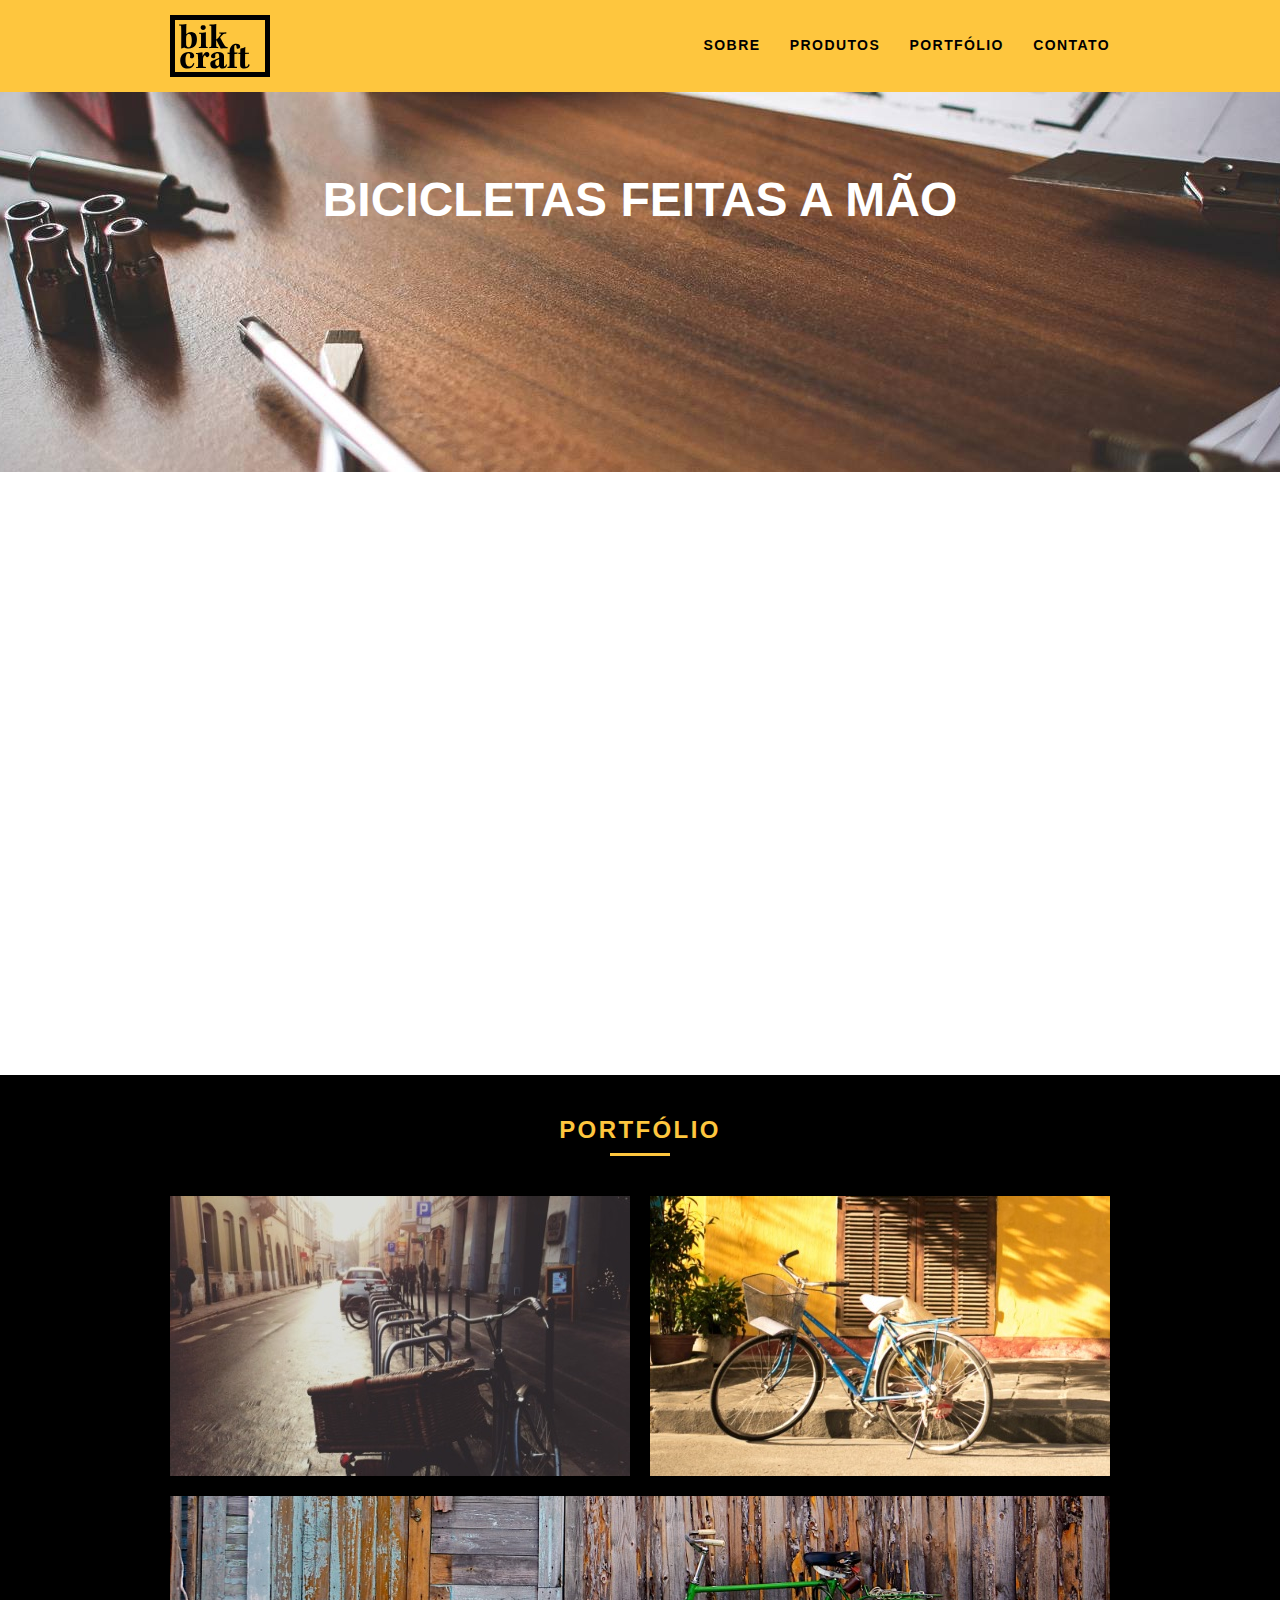
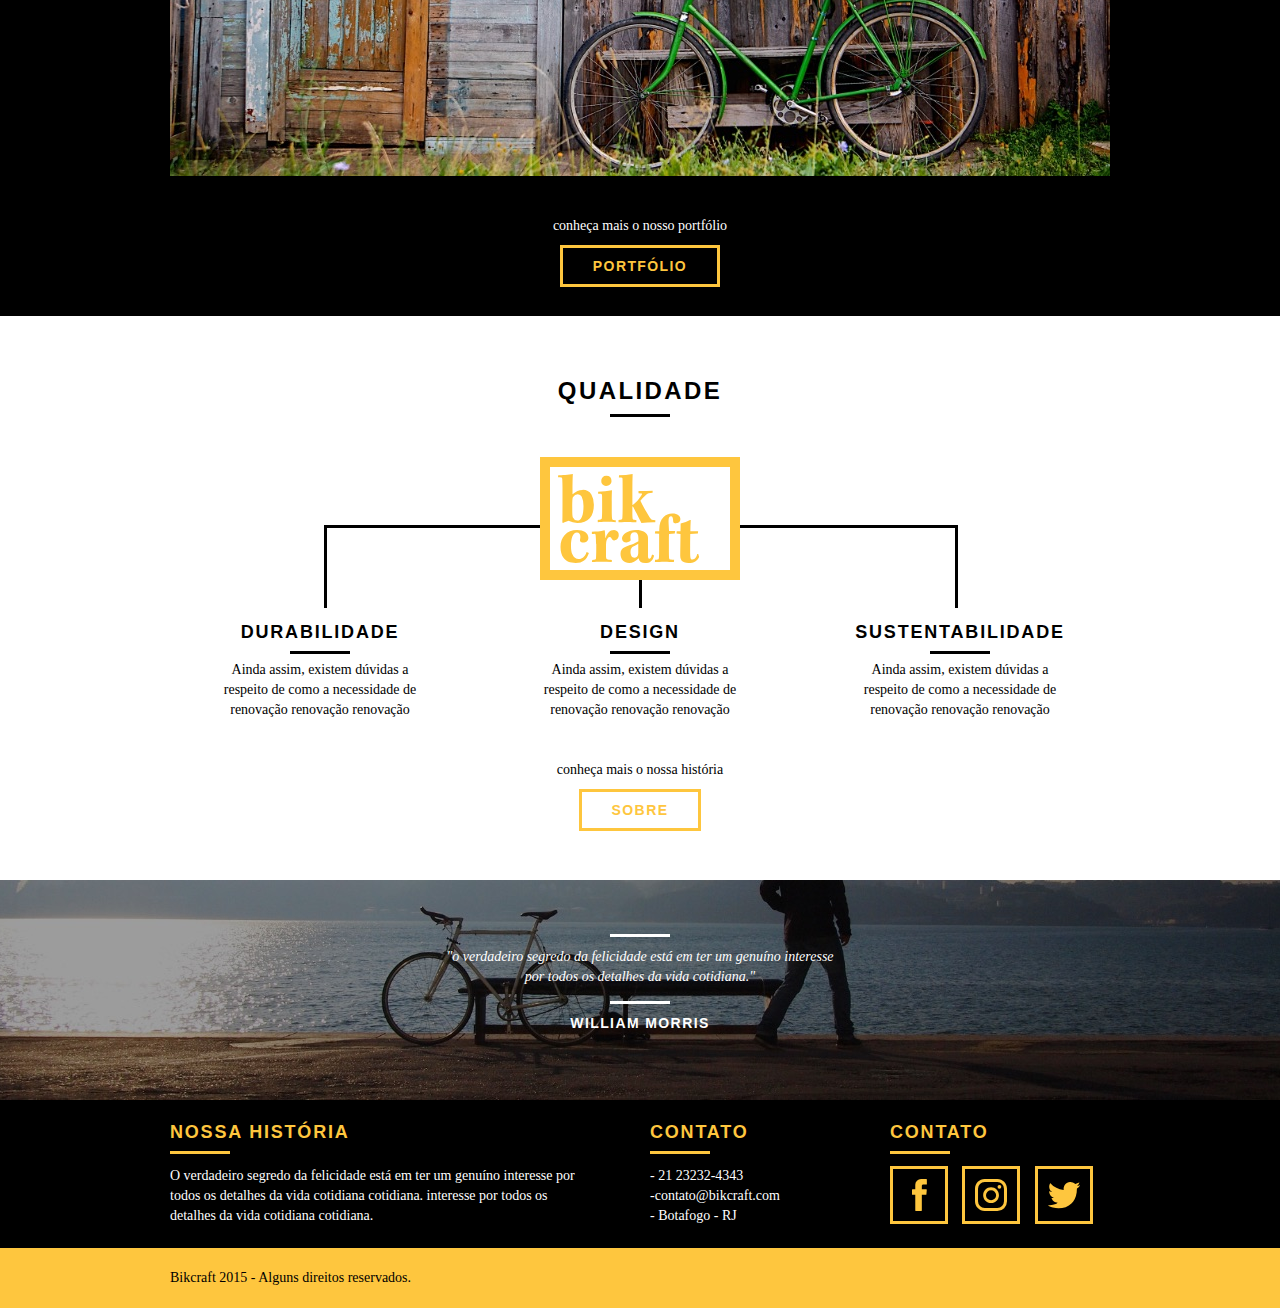
<file: index.html>
<!DOCTYPE html>
<html lang="pt-br">
  <head>
    <meta charset="UTF-8" />
    <title>Bikcraft - Bicicletas Personalizadas</title>
    <meta name="description" content="Compre a sua bicicleta personalizada na Bikcraft. Possuímos modelos Passeio, Retrô e Esporte.">

    <meta property="og:type" content="website"/>
    <meta property="og:title" content="Bikcraft - Bicicletas Personalizadas"/>
    <meta property="og:description" content="Compre a sua bicicleta personalizada na Bikcraft. Possuímos modelos Passeio, Retrô e Esporte"/>
    <meta property="og:url" content="https://yukioz25.github.io/Bikcraft/"/>
    <meta property="og:image" content="https://yukioz25.github.io/Bikcraft/img/og-image.png"/>

    <meta name="viewport" content="width=device-width, initial-scale=1">

    <link rel="shortcut icon" href="favicon.ico">

    <link rel="stylesheet" href="css/style.css">

    <script>document.documentElement.classList.add("js");</script>
  </head>
  <body>
    <header class="header">
      <div class="container">
        <a href="index.html" class="grid-4">
          <img src="img/bikcraft.svg" alt="Bikcraft" />
        </a>
        <nav class="grid-12 header_menu">
          <ul>
            <li><a href="sobre.html">Sobre</a></li>
            <li><a href="produtos.html">Produtos</a></li>
            <li><a href="portfolio.html">Portfólio</a></li>
            <li><a href="contato.html">Contato</a></li>
          </ul>
        </nav>
      </div>
    </header>

    <section class="introducao">
      <div class="container">
        <h1 data-anime="400" class="fadeInDown">Bicicletas Feitas a Mão</h1>
        <blockquote data-anime="800"  class="quote-externo fadeInDown">
          <p>
            "não tenha nada em sua casa que você não considere útil ou acredita
            ser bonito"
          </p>
          <cite>WILLIAM MORRIS</cite>
        </blockquote>
        <a data-anime="1200" href="produtos.html" class="btn">Orçamento</a>
      </div>
    </section>
    <section class="produtos container fadeInDown" data-anime="1600">
      <h2 class="subtitulo">Produtos</h2>
      <ul class="produtos_lista">
        <li class="grid-1-3">
          <div class="produtos_icone">
            <img src="img/produtos/passeio.svg" alt="Bikcraft Passeio" />
          </div>
          <h3>Passeio</h3>
          <p>
            Ainda assim, existem dúvidas a respeito de como a necessidae de
            renovação.
          </p>
        </li>
        <li class="grid-1-3">
          <div class="produtos_icone">
            <img src="img/produtos/esporte.svg" alt="Bikcraft Passeio" />
          </div>
          <h3>Esporte</h3>
          <p>
            Ainda assim, existem dúvidas a respeito de como a necessidae de
            renovação.
          </p>
        </li>
        <li class="grid-1-3">
          <div class="produtos_icone">
            <img src="img/produtos/retro.svg" alt="Bikcraft Passeio" />
          </div>
          <h3>Retro</h3>
          <p>
            Ainda assim, existem dúvidas a respeito de como a necessidae de
            renovação.
          </p>
        </li>
      </ul>

      <div class="call">
        <p>clique aqui e veja os detalhes dos produtos</p>
        <a href="produtos.html" class="btn btn-preto">Produtos</a>
      </div>
    </section>
    <!-- Fecha Produtos -->
    <section class="portfolio">
      <div class="container">
        <h2 class="subtitulo">Portfólio</h2>
        <ul class="portfolio_lista">
          <li class="grid-8">
            <img src="img/portfolio/retro.jpg" alt="Bicicleta Retro" />
          </li>
          <li class="grid-8">
            <img src="img/portfolio/passeio.jpg" alt="Bicicleta Passeio" />
          </li>
          <li class="grid-16">
            <img src="img/portfolio/esporte.jpg" alt="Bicicleta Esporte" />
          </li>
        </ul>
        <div class="call">
          <p>conheça mais o nosso portfólio</p>
          <a href="portfolio.html" class="btn">Portfólio</a>
        </div>
      </div>
    </section>

    <section class="qualidade container">
      <h2 class="subtitulo">Qualidade</h2>
      <img src="img/bikcraft-qualidade.svg" alt="Bikcraft" />
      <ul class="qualidade_lista">
        <li class="grid-1-3">
          <h3>Durabilidade</h3>
          <p>
            Ainda assim, existem dúvidas a respeito de como a necessidade de
            renovação renovação renovação
          </p>
        </li>
        <li class="grid-1-3">
          <h3>Design</h3>
          <p>
            Ainda assim, existem dúvidas a respeito de como a necessidade de
            renovação renovação renovação
          </p>
        </li>
        <li class="grid-1-3">
          <h3>Sustentabilidade</h3>
          <p>
            Ainda assim, existem dúvidas a respeito de como a necessidade de
            renovação renovação renovação
          </p>
        </li>
      </ul>
      <div class="call">
        <p>conheça mais o nossa história</p>
        <a href="sobre.html" class="btn btn-preto">Sobre</a>
      </div>
    </section>

    <div class="quebra">
      <blockquote class="quote-externo container">
        <p>
          "o verdadeiro segredo da felicidade está em ter um genuíno interesse
          por todos os detalhes da vida cotidiana."
        </p>
        <cite>WILLIAM MORRIS</cite>
      </blockquote>
    </div>
    <footer>
      <div class="footer">
        <div class="container">
          <div class="grid-8 footer_historia">
            <h3>Nossa História</h3>
            <p>O verdadeiro segredo da felicidade está em ter um genuíno interesse por todos os detalhes da vida cotidiana cotidiana. interesse por todos os detalhes da vida cotidiana cotidiana.</p>
          </div>
          <div class="grid-4 footer_contato">
            <h3>Contato</h3>
            <ul>
              <li>- 21 23232-4343</li>
              <li>-contato@bikcraft.com</li>
              <li>- Botafogo - RJ</li>
            </ul>
            </div>
            <div class="grid-4 footer_redes">
              <h3>Contato</h3>
              <ul>
                <li><a href="http://facebook.com" target="_blank"><img src="img/redes-sociais/facebook.svg" alt="Facebook Bikcraft"></a></li>
                <li><a href="http://instagram.com" target="_blank"><img src="img/redes-sociais/instagram.svg" alt="Instagram Bikcraft"></a></li>
                <li><a href="http://twitter.com" target="_blank"><img src="img/redes-sociais/twitter.svg" alt="Twitter Bikcraft"></a></li>
              </ul>
            </div>

          </div>
        </div>
      
      <div class="copy">
        <div class="container">
          <p class="grid-16">Bikcraft 2015 - Alguns direitos reservados.</p>
        </div>
      </div>
    </footer>

    <script src="./js/simple-anime.js"></script>
    <script src="./js/script.js"></script>
  </body>
</html>
</file>
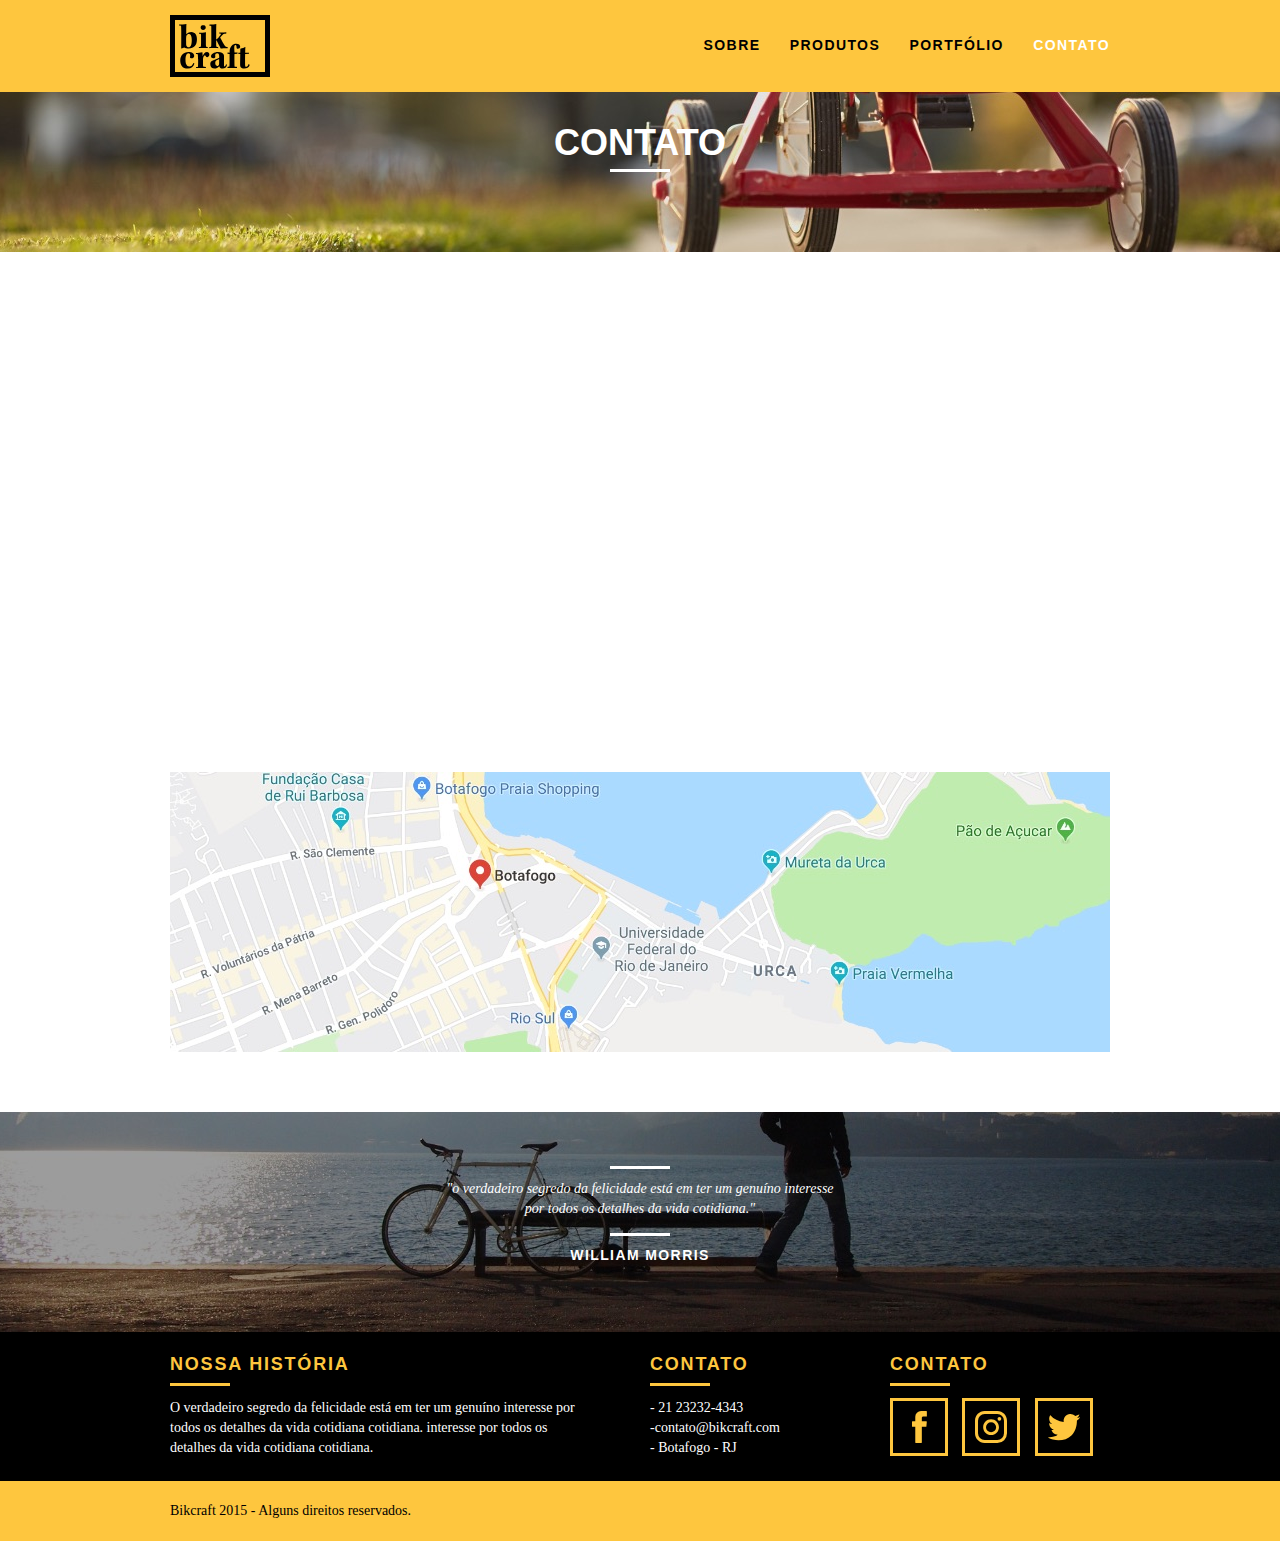
<file: contato.html>
<!DOCTYPE html>
<html lang="pt-br">
  <head>
    <meta charset="UTF-8" />
    <title>Bikcraft - Contato - 21 9999-9999</title>

    <meta name="description" content="Compre a sua bicicleta personalizada na Bikcraft. Possuímos modelos Passeio, Retrô e Esporte.">

    <meta property="og:type" content="website"/>
    <meta property="og:title" content="Bikcraft - Contato - 21 9999-9999"/>
    <meta property="og:description" content="Compre a sua bicicleta personalizada na Bikcraft. Possuímos modelos Passeio, Retrô e Esporte"/>
    <meta property="og:url" content="https://yukioz25.github.io/Bikcraft/contato.html"/>
    <meta property="og:image" content="https://yukioz25.github.io/Bikcraft/img/og-image.png"/>

    <meta name="viewport" content="width=device-width, initial-scale=1">

    <link rel="stylesheet" href="css/style.css">
    <script>document.documentElement.classList.add("js");</script>
  </head>
  <body>
    <header class="header">
      <div class="container">
        <a href="index.html" class="grid-4">
          <img src="img/bikcraft.svg" alt="Bikcraft" />
        </a>
        <nav class="grid-12 header_menu">
          <ul>
            <li><a href="sobre.html">Sobre</a></li>
            <li><a href="produtos.html">Produtos</a></li>
            <li><a href="portfolio.html">Portfólio</a></li>
            <li><a href="contato.html" class="menu_ativo">Contato</a></li>
          </ul>
        </nav>
      </div>
    </header>

    <section class="introducao-interna interna_contato">
			<div class="container">
				<h1 data-anime="400" class="fadeInDown">Contato</h1>
				<p data-anime="800" class="fadeInDown">tire suas dúvidas com a gente</p>
			</div>
		</section>

    <section class="contato container fadeInDown" data-anime="1200">
			<form id="form_orcamento" method="POST" action="./enviar.php" class="contato_form grid-8 formphp">
				<label for="nome">Nome</label>
				<input type="text" id="nome" name="nome" required>
				<label for="email">E-mail</label>
				<input type="email" id="email" name="email" required>
				<label for="telefone">Telefone</label>
        <input type="text" id="telefone" name="telefone">

        <label class="nao-aparece">Se você não é um robô, deixe em branco.</label>
        <input type="text" class="nao-aparece" name="leaveblank">
        <label class="nao-aparece">Se você não é um robô, não mude este campo.</label>
        <input type="text" class="nao-aparece" name="dontchange" value="http://">

				
				<label for="mensagem">Mensagem</label>
				<textarea id="mensagem" name="mensagem" required></textarea>
				<button id="enviar" name="enviar" type="submit" class="btn btn-preto">Enviar</button>
			</form>
			<div class="contato_dados grid-8">
				<h3>Dados</h3>
				<span>+55 21 93223 3232</span>
				<span>orcamento@bikcraft.com</span>
        <span>Rua Ali PErto - Botafogo</span>
        <span>Rio de Janeiro - RJ - Brasil</span>
				<h3>Redes Sociais</h3>
				<ul>
          <li><a href="http://facebook.com" target="_blank"><img src="img/redes-sociais/facebook.svg" alt="Facebook Bikcraft"></a></li>
          <li><a href="http://instagram.com" target="_blank"><img src="img/redes-sociais/instagram.svg" alt="Instagram Bikcraft"></a></li>
          <li><a href="http://twitter.com" target="_blank"><img src="img/redes-sociais/twitter.svg" alt="Twitter Bikcraft"></a></li>
				</ul>
			</div>	
	</section>

  <section class="container contato_mapa">
    <a href="http://google.com" target="_blank" class="grid-16"><img src="img/endereco-bikcraft.jpg" alt="Endereço da Bikcraft"></a>
  </section>


    <div class="quebra">
      <blockquote class="quote-externo container">
        <p>
          "o verdadeiro segredo da felicidade está em ter um genuíno interesse
          por todos os detalhes da vida cotidiana."
        </p>
        <cite>WILLIAM MORRIS</cite>
      </blockquote>
    </div>
    <footer>
      <div class="footer">
        <div class="container">
          <div class="grid-8 footer_historia">
            <h3>Nossa História</h3>
            <p>O verdadeiro segredo da felicidade está em ter um genuíno interesse por todos os detalhes da vida cotidiana cotidiana. interesse por todos os detalhes da vida cotidiana cotidiana.</p>
          </div>
          <div class="grid-4 footer_contato">
            <h3>Contato</h3>
            <ul>
              <li>- 21 23232-4343</li>
              <li>-contato@bikcraft.com</li>
              <li>- Botafogo - RJ</li>
            </ul>
            </div>
            <div class="grid-4 footer_redes">
              <h3>Contato</h3>
              <ul>
                <li><a href="http://facebook.com" target="_blank"><img src="img/redes-sociais/facebook.svg" alt="Facebook Bikcraft"></a></li>
                <li><a href="http://instagram.com" target="_blank"><img src="img/redes-sociais/instagram.svg" alt="Instagram Bikcraft"></a></li>
                <li><a href="http://twitter.com" target="_blank"><img src="img/redes-sociais/twitter.svg" alt="Twitter Bikcraft"></a></li>
              </ul>
            </div>

          </div>
        </div>
      <div class="copy">
        <div class="container">
          <p class="grid-16">Bikcraft 2015 - Alguns direitos reservados.</p>
        </div>
      </div>
    </footer>

    <script src="./js/simple-anime.js"></script>
    <script src="./js/simple-form.js"></script>
    <script src="./js/script.js"></script>
  </body>
</html>
</file>
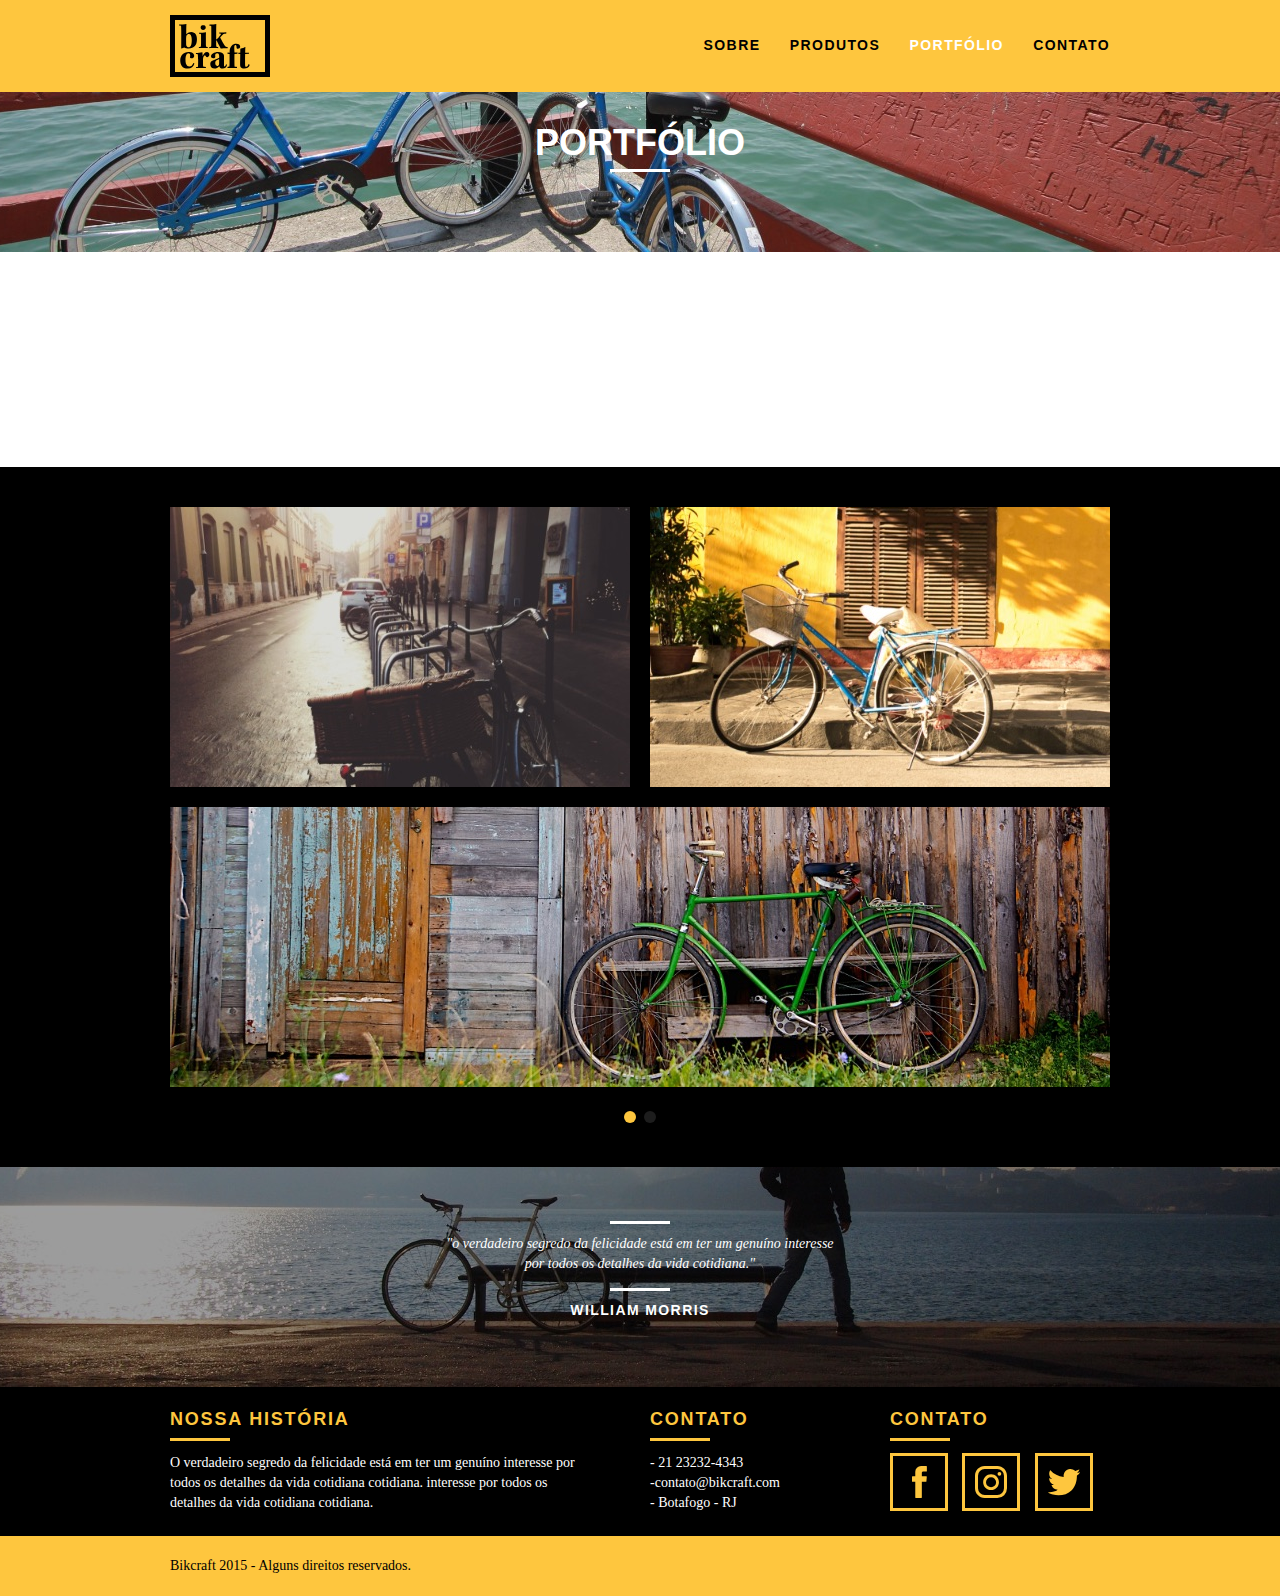
<file: portfolio.html>
<!DOCTYPE html>
<html lang="pt-br">
  <head>
    <meta charset="UTF-8" />
    <title>Bikcraft - Conheça o portfólio de clientes</title>

    <meta name="description" content="Compre a sua bicicleta personalizada na Bikcraft. Possuímos modelos Passeio, Retrô e Esporte.">

    <meta property="og:type" content="website"/>
    <meta property="og:title" content="Bikcraft - Conheça o portfólio de clientes"/>
    <meta property="og:description" content="Compre a sua bicicleta personalizada na Bikcraft. Possuímos modelos Passeio, Retrô e Esporte"/>
    <meta property="og:url" content="https://yukioz25.github.io/Bikcraft/portfolio.html"/>
    <meta property="og:image" content="https://yukioz25.github.io/Bikcraft/img/og-image.png"/>

    <meta name="viewport" content="width=device-width, initial-scale=1">

    <link rel="shortcut icon" href="favicon.ico">

    <link rel="stylesheet" href="css/style.css">
    <script>document.documentElement.classList.add("js");</script>
  </head>
  <body>
    <header class="header">
      <div class="container">
        <a href="index.html" class="grid-4">
          <img src="img/bikcraft.svg" alt="Bikcraft" />
        </a>
        <nav class="grid-12 header_menu">
          <ul>
            <li><a href="sobre.html">Sobre</a></li>
            <li><a href="produtos.html">Produtos</a></li>
            <li><a href="portfolio.html" class="menu_ativo">Portfólio</a></li>
            <li><a href="contato.html">Contato</a></li>
          </ul>
        </nav>
      </div>
    </header>

    <section class="introducao-interna interna_portfolio">
			<div class="container">
				<h1 data-anime="400" class="fadeInDown">Portfólio</h1>
				<p data-anime="800" class="fadeInDown">conheça os projetos que amamos mostrar</p>
			</div>
		</section>

    <section class="container fadeInDown" data-slide="quote" data-anime="1200">
      <blockquote class="quote_clientes">
        <p>"No mundo atual, a contínua expansão de nossa atividade cumpre um papel essencial na formulação da gestão inovadora da qual fazemos parte."</p>
        <cite>Barbara Moss</cite>
      </blockquote>
      <blockquote class="quote_clientes">
        <p>"Nada melhor do que dar um rolê com a minha Bikcraft na orla. Essa é a minha companheira mais fiel, nunca me traiu e está sempre a minha disposição."</p>
        <cite>Jhony Rato</cite>
      </blockquote>
      <blockquote class="quote_clientes">
        <p>"Eu não sabia o que falar aqui, então só estou escrevendo palavras aleatórias só para poder aparecer certinho na página. Aparentemente está funcionando."</p>
        <cite>Eva Daninha</cite>
      </blockquote>
    </section>

    <section class="portfolio">
      <div class="container" data-slide="portfolio">
        <ul class="portfolio_lista">
          <li class="grid-8">
            <img src="img/portfolio/retro.jpg" alt="Bicicleta Retro" />
          </li>
          <li class="grid-8">
            <img src="img/portfolio/passeio.jpg" alt="Bicicleta Passeio" />
          </li>
          <li class="grid-16">
            <img src="img/portfolio/esporte.jpg" alt="Bicicleta Esporte" />
          </li>
        </ul>
        <ul class="portfolio_lista">
          <li class="grid-8">
            <img src="img/portfolio/passeio.jpg" alt="Bicicleta Passeio" />
          </li>
          <li class="grid-8">
            <img src="img/portfolio/retro.jpg" alt="Bicicleta Retro" />
          </li>
          <li class="grid-16">
            <img src="img/portfolio/esporte.jpg" alt="Bicicleta Esporte" />
          </li>
        </ul>
      </div>
    </section>
    
    <div class="quebra">
      <blockquote class="quote-externo container">
        <p>
          "o verdadeiro segredo da felicidade está em ter um genuíno interesse
          por todos os detalhes da vida cotidiana."
        </p>
        <cite>WILLIAM MORRIS</cite>
      </blockquote>
    </div>
    <footer>
      <div class="footer">
        <div class="container">
          <div class="grid-8 footer_historia">
            <h3>Nossa História</h3>
            <p>O verdadeiro segredo da felicidade está em ter um genuíno interesse por todos os detalhes da vida cotidiana cotidiana. interesse por todos os detalhes da vida cotidiana cotidiana.</p>
          </div>
          <div class="grid-4 footer_contato">
            <h3>Contato</h3>
            <ul>
              <li>- 21 23232-4343</li>
              <li>-contato@bikcraft.com</li>
              <li>- Botafogo - RJ</li>
            </ul>
            </div>
            <div class="grid-4 footer_redes">
              <h3>Contato</h3>
              <ul>
                <li><a href="http://facebook.com" target="_blank"><img src="img/redes-sociais/facebook.svg" alt="Facebook Bikcraft"></a></li>
                <li><a href="http://instagram.com" target="_blank"><img src="img/redes-sociais/instagram.svg" alt="Instagram Bikcraft"></a></li>
                <li><a href="http://twitter.com" target="_blank"><img src="img/redes-sociais/twitter.svg" alt="Twitter Bikcraft"></a></li>
              </ul>
            </div>

          </div>
        </div>
      <div class="copy">
        <div class="container">
          <p class="grid-16">Bikcraft 2015 - Alguns direitos reservados.</p>
        </div>
      </div>
    </footer>
    <script src="./js/simple-anime.js"></script>
    <script src="./js/simple-slide.js"></script>
    <script src="./js/script.js"></script>

  </body>
</html>
</file>
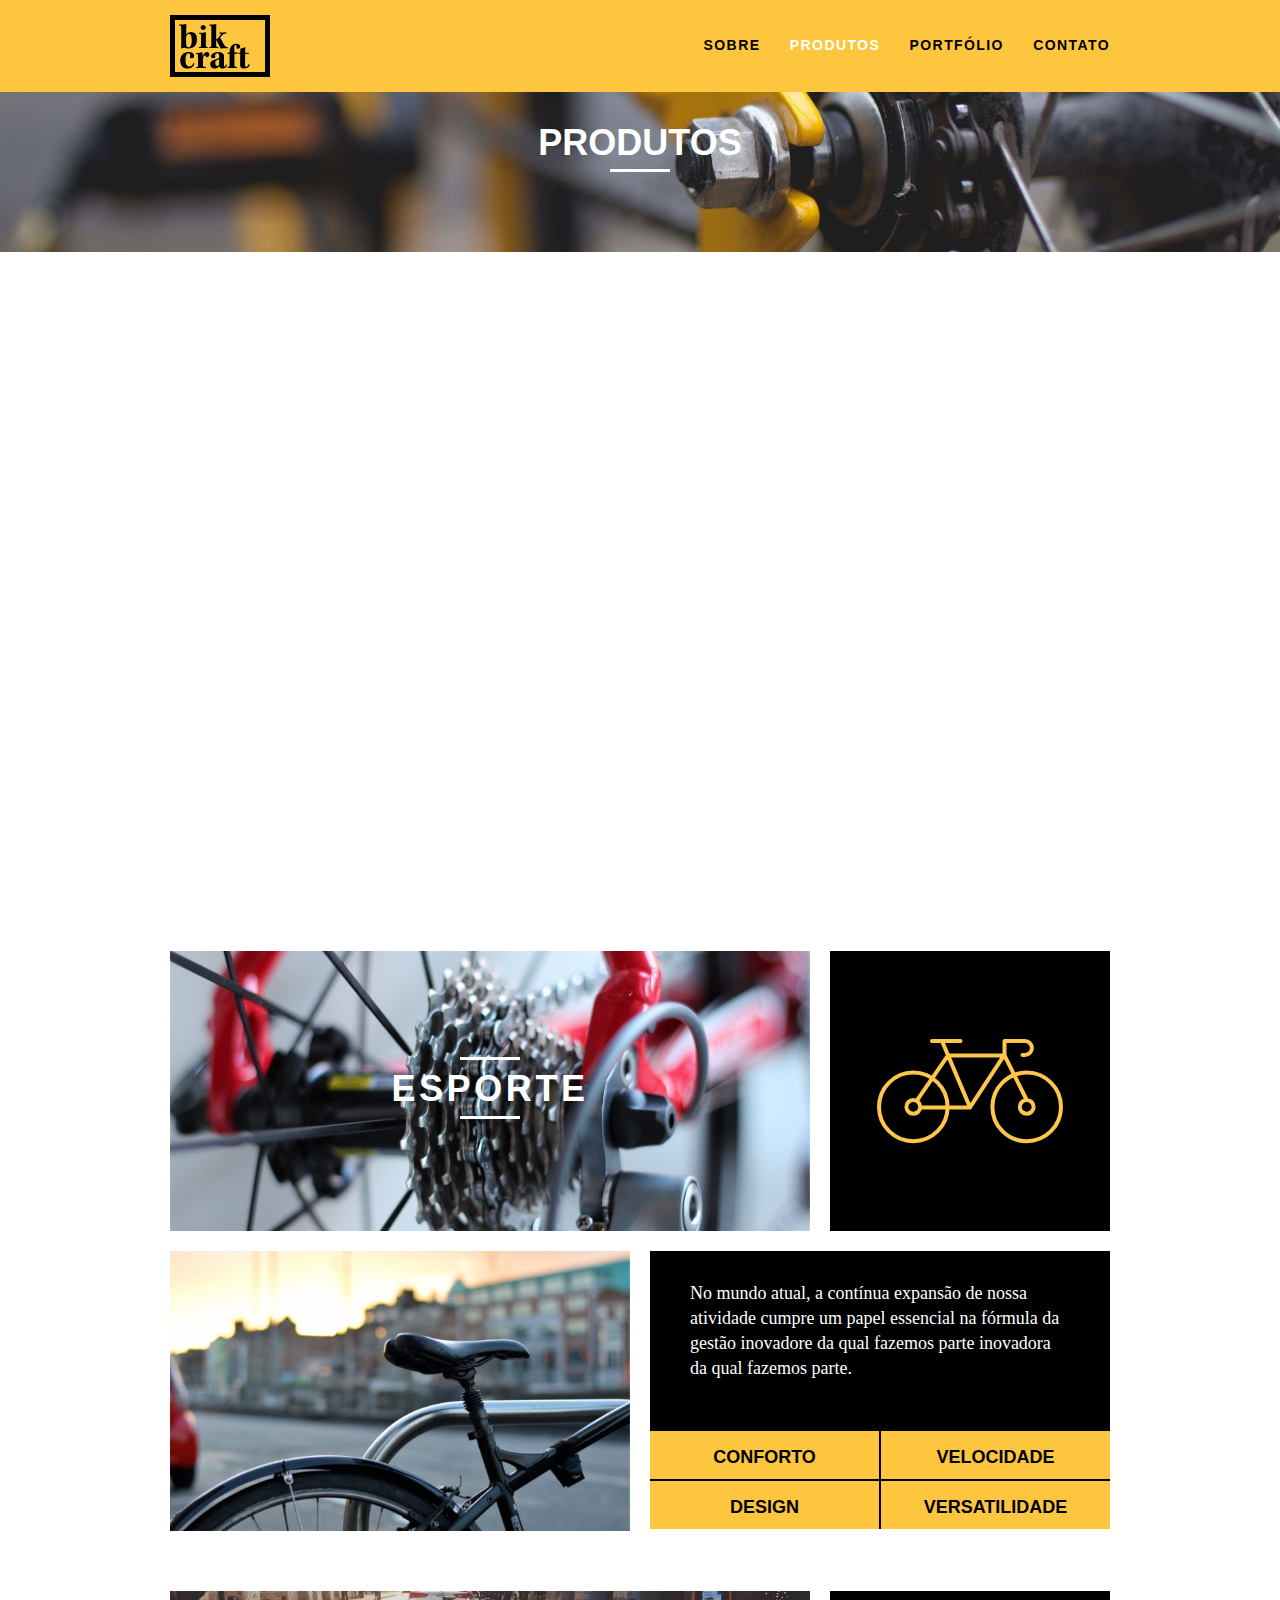
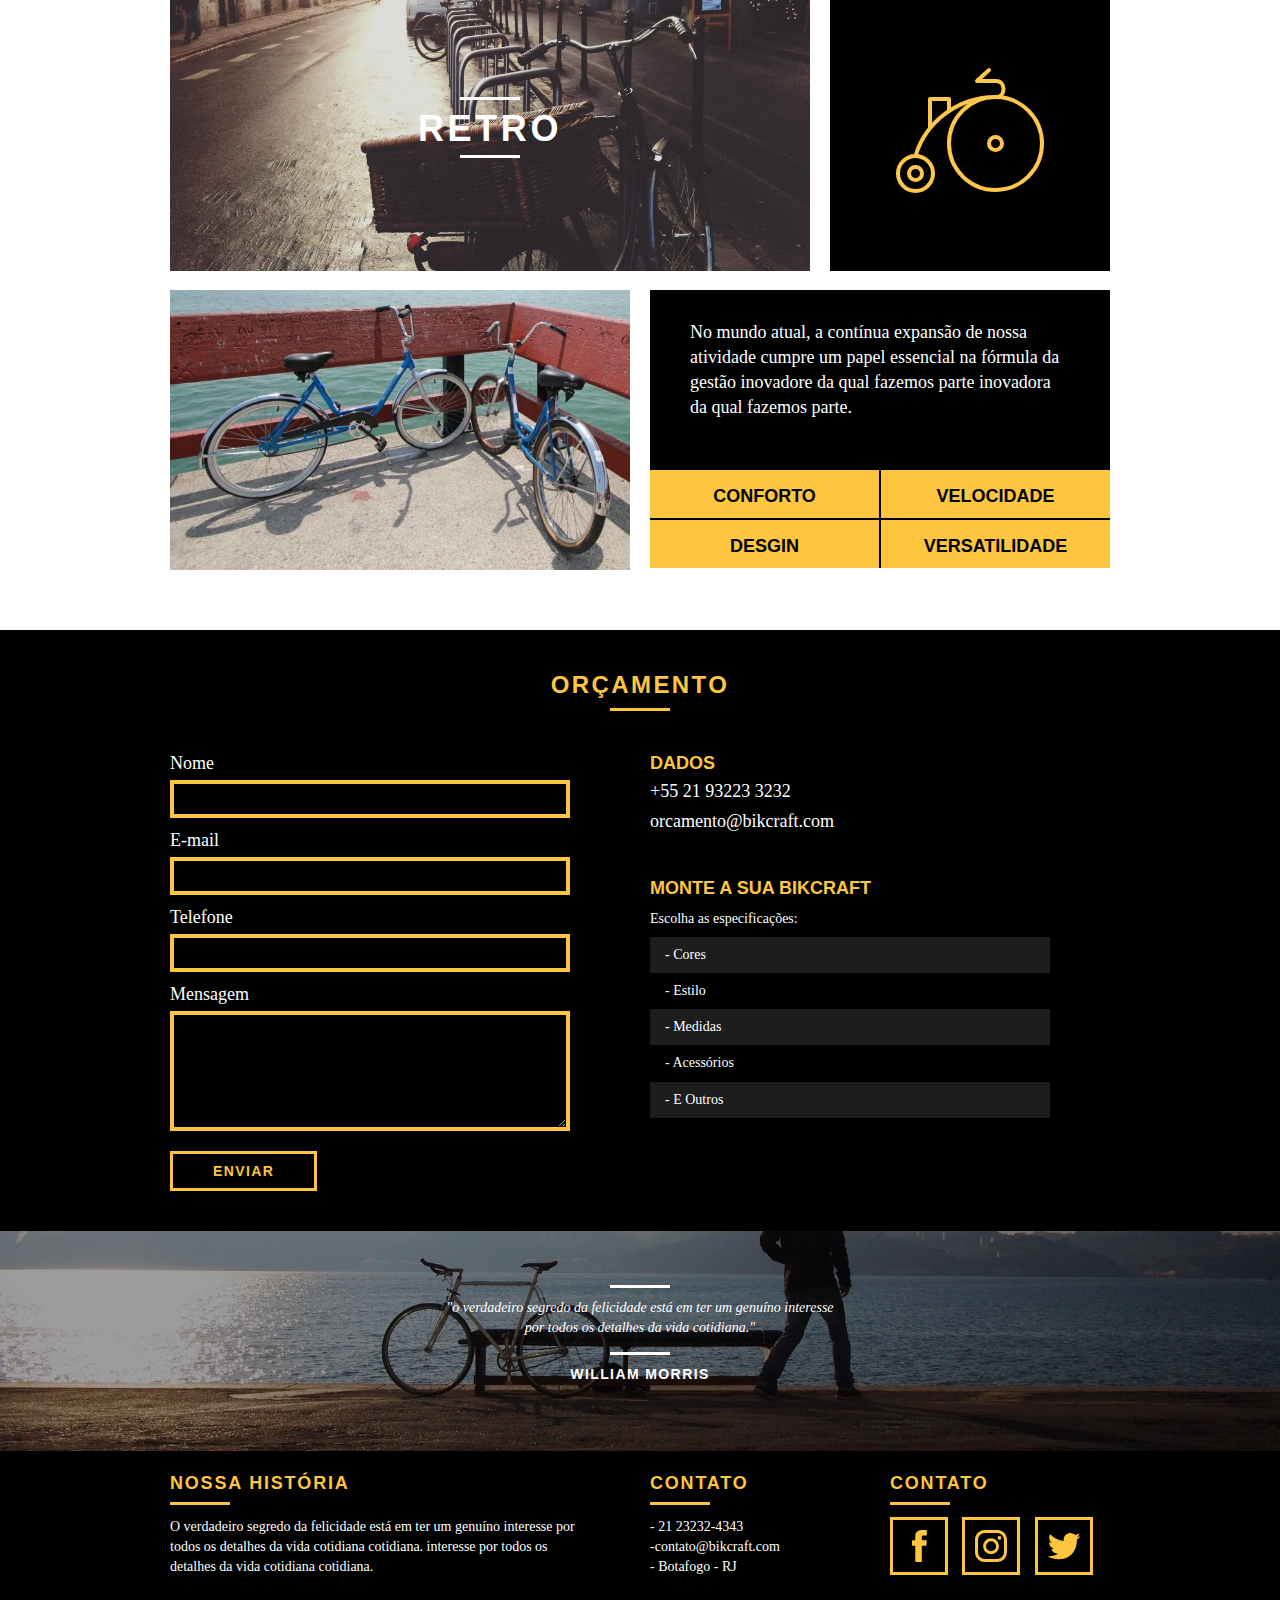
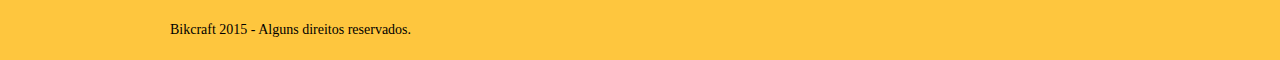
<file: produtos.html>
<!DOCTYPE html>
<html lang="pt-br">
  <head>
    <meta charset="UTF-8" />
    <title>Bikcraft - Conheça as linhas Passeio, Retrô e Esporte</title>

    <meta name="description" content="Compre a sua bicicleta personalizada na Bikcraft. Possuímos modelos Passeio, Retrô e Esporte.">

    <meta property="og:type" content="website"/>
    <meta property="og:title" content="Bikcraft - Conheça as linhas Passeio, Retrô e Esporte"/>
    <meta property="og:description" content="Compre a sua bicicleta personalizada na Bikcraft. Possuímos modelos Passeio, Retrô e Esporte"/>
    <meta property="og:url" content="https://yukioz25.github.io/Bikcraft/produtos.html"/>
    <meta property="og:image" content="https://yukioz25.github.io/Bikcraft/img/og-image.png"/>

    <meta name="viewport" content="width=device-width, initial-scale=1">

    <link rel="shortcut icon" href="favicon.ico">

    <link rel="stylesheet" href="css/style.css">
    <script>document.documentElement.classList.add("js");</script>
  </head>
  <body>
    <header class="header">
      <div class="container">
        <a href="index.html" class="grid-4">
          <img src="img/bikcraft.svg" alt="Bikcraft" />
        </a>
        <nav class="grid-12 header_menu">
          <ul>
            <li><a href="sobre.html">Sobre</a></li>
            <li><a href="produtos.html" class="menu_ativo">Produtos</a></li>
            <li><a href="portfolio.html">Portfólio</a></li>
            <li><a href="contato.html">Contato</a></li>
          </ul>
        </nav>
      </div>
    </header>

    <section class="introducao-interna interna_produtos">
			<div class="container">
				<h1 data-anime="400" class="fadeInDown">Produtos</h1>
				<p data-anime="800" class="fadeInDown">conheça todos os nossos produtos</p>
			</div>
		</section>

    <section class="container produto_item fadeInDown" data-anime="1200">
      <div class="grid-11">
        <img src="img/produtos/bikcraft-passeio-1.jpg" alt="Bikcraft Passeio">
        <h2>Passeio</h2>
      </div>
      <div class="grid-5 produto_icone"><img src="img/produtos/passeio.svg" alt="Ícone Passeio"></div>
      <div class="grid-8"><img src="img/produtos/bikcraft-passeio-2.jpg" alt="Bikcraft Passeio"></div>
      <div class="grid-8 produto_info">
        <p>No mundo atual, a contínua expansão de nossa atividade cumpre um papel essencial na fórmula da gestão inovadore da qual fazemos parte inovadora da qual fazemos parte.</p>
        <ul>
          <li>Conforto</li>
          <li>Velocidade</li>
          <li>Design</li>
          <li>Versatilidade</li>
        </ul>
      </div>
    </section>

    <section class="container produto_item">
      <div class="grid-11">
        <img src="img/produtos/bikcraft-esporte-1.jpg" alt="Bikcraft Esporte">
        <h2>Esporte</h2>
      </div>
      <div class="grid-5 produto_icone"><img src="img/produtos/esporte.svg" alt="Ícone Esporte"></div>
      <div class="grid-8"><img src="img/produtos/bikcraft-esporte-2.jpg" alt="Bikcraft Esporte"></div>
      <div class="grid-8 produto_info">
        <p>No mundo atual, a contínua expansão de nossa atividade cumpre um papel essencial na fórmula da gestão inovadore da qual fazemos parte inovadora da qual fazemos parte.</p>
        <ul>
          <li>Conforto</li>
          <li>Velocidade</li>
          <li>Design</li>
          <li>Versatilidade</li>
        </ul>
      </div>
    </section>



    <section class="container produto_item">
      <div class="grid-11">
        <img src="img/produtos/bikcraft-retro-1.jpg" alt="Bikcraft Retro">
        <h2>Retro</h2>
      </div>
      <div class="grid-5 produto_icone"><img src="img/produtos/retro.svg" alt="Ícone Retrô"></div>
      <div class="grid-8"><img src="img/produtos/bikcraft-retro-2.jpg" alt="Bikcraft Retro"></div>
      <div class="grid-8 produto_info">
        <p>No mundo atual, a contínua expansão de nossa atividade cumpre um papel essencial na fórmula da gestão inovadore da qual fazemos parte inovadora da qual fazemos parte.</p>
        <ul>
          <li>Conforto</li>
          <li>Velocidade</li>
          <li>Desgin</li>
          <li>Versatilidade</li>
        </ul>
      </div>
    </section>

    <section class="orcamento">
			<div class="container">
				<h2 class="subtitulo">Orçamento</h2>
				<form id="form_orcamento" method="POST" action="./enviar.php" class="form grid-8 formphp">

					<label for="nome">Nome</label>
          <input type="text" id="nome" name="nome" required>
          <label for="email">E-mail</label>
          <input type="email" id="email" name="email" required>
          <label for="telefone">Telefone</label>
          <input type="text" id="telefone" name="telefone">

          <label class="nao-aparece">Se você não é um robô, deixe em branco.</label>
          <input type="text" class="nao-aparece" name="leaveblank">
          <label class="nao-aparece">Se você não é um robô, não mude este campo.</label>
          <input type="text" class="nao-aparece" name="dontchange" value="http://">

				
				<label for="mensagem">Mensagem</label>
				<textarea id="mensagem" name="mensagem" required></textarea>
				<button id="enviar" name="enviar" type="submit" class="btn">Enviar</button>

				</form>
				<div class="orcamento_dados grid-8">
					<h3>Dados</h3>
					<span>+55 21 93223 3232</span>
					<span>orcamento@bikcraft.com</span>
					<h3>Monte a sua Bikcraft</h3>
					<p>Escolha as especificações:</p>
					<ul>
						<li>- Cores</li>
    				<li>- Estilo</li>
    				<li>- Medidas</li>
   					<li>- Acessórios</li>
    				<li>- E Outros</li>
					</ul>
				</div>
			</div>
		</section>

    <div class="quebra">
      <blockquote class="quote-externo container">
        <p>
          "o verdadeiro segredo da felicidade está em ter um genuíno interesse
          por todos os detalhes da vida cotidiana."
        </p>
        <cite>WILLIAM MORRIS</cite>
      </blockquote>
    </div>
    <footer>
      <div class="footer">
        <div class="container">
          <div class="grid-8 footer_historia">
            <h3>Nossa História</h3>
            <p>O verdadeiro segredo da felicidade está em ter um genuíno interesse por todos os detalhes da vida cotidiana cotidiana. interesse por todos os detalhes da vida cotidiana cotidiana.</p>
          </div>
          <div class="grid-4 footer_contato">
            <h3>Contato</h3>
            <ul>
              <li>- 21 23232-4343</li>
              <li>-contato@bikcraft.com</li>
              <li>- Botafogo - RJ</li>
            </ul>
            </div>
            <div class="grid-4 footer_redes">
              <h3>Contato</h3>
              <ul>
                <li><a href="http://facebook.com" target="_blank"><img src="img/redes-sociais/facebook.svg" alt="Facebook Bikcraft"></a></li>
                <li><a href="http://instagram.com" target="_blank"><img src="img/redes-sociais/instagram.svg" alt="Instagram Bikcraft"></a></li>
                <li><a href="http://twitter.com" target="_blank"><img src="img/redes-sociais/twitter.svg" alt="Twitter Bikcraft"></a></li>
              </ul>
            </div>

          </div>
        </div>
      <div class="copy">
        <div class="container">
          <p class="grid-16">Bikcraft 2015 - Alguns direitos reservados.</p>
        </div>
      </div>
    </footer>

    <script src="./js/simple-anime.js"></script>
    <script src="./js/simple-form.js"></script>
    <script src="./js/script.js"></script>
  </body>
</html>
</file>
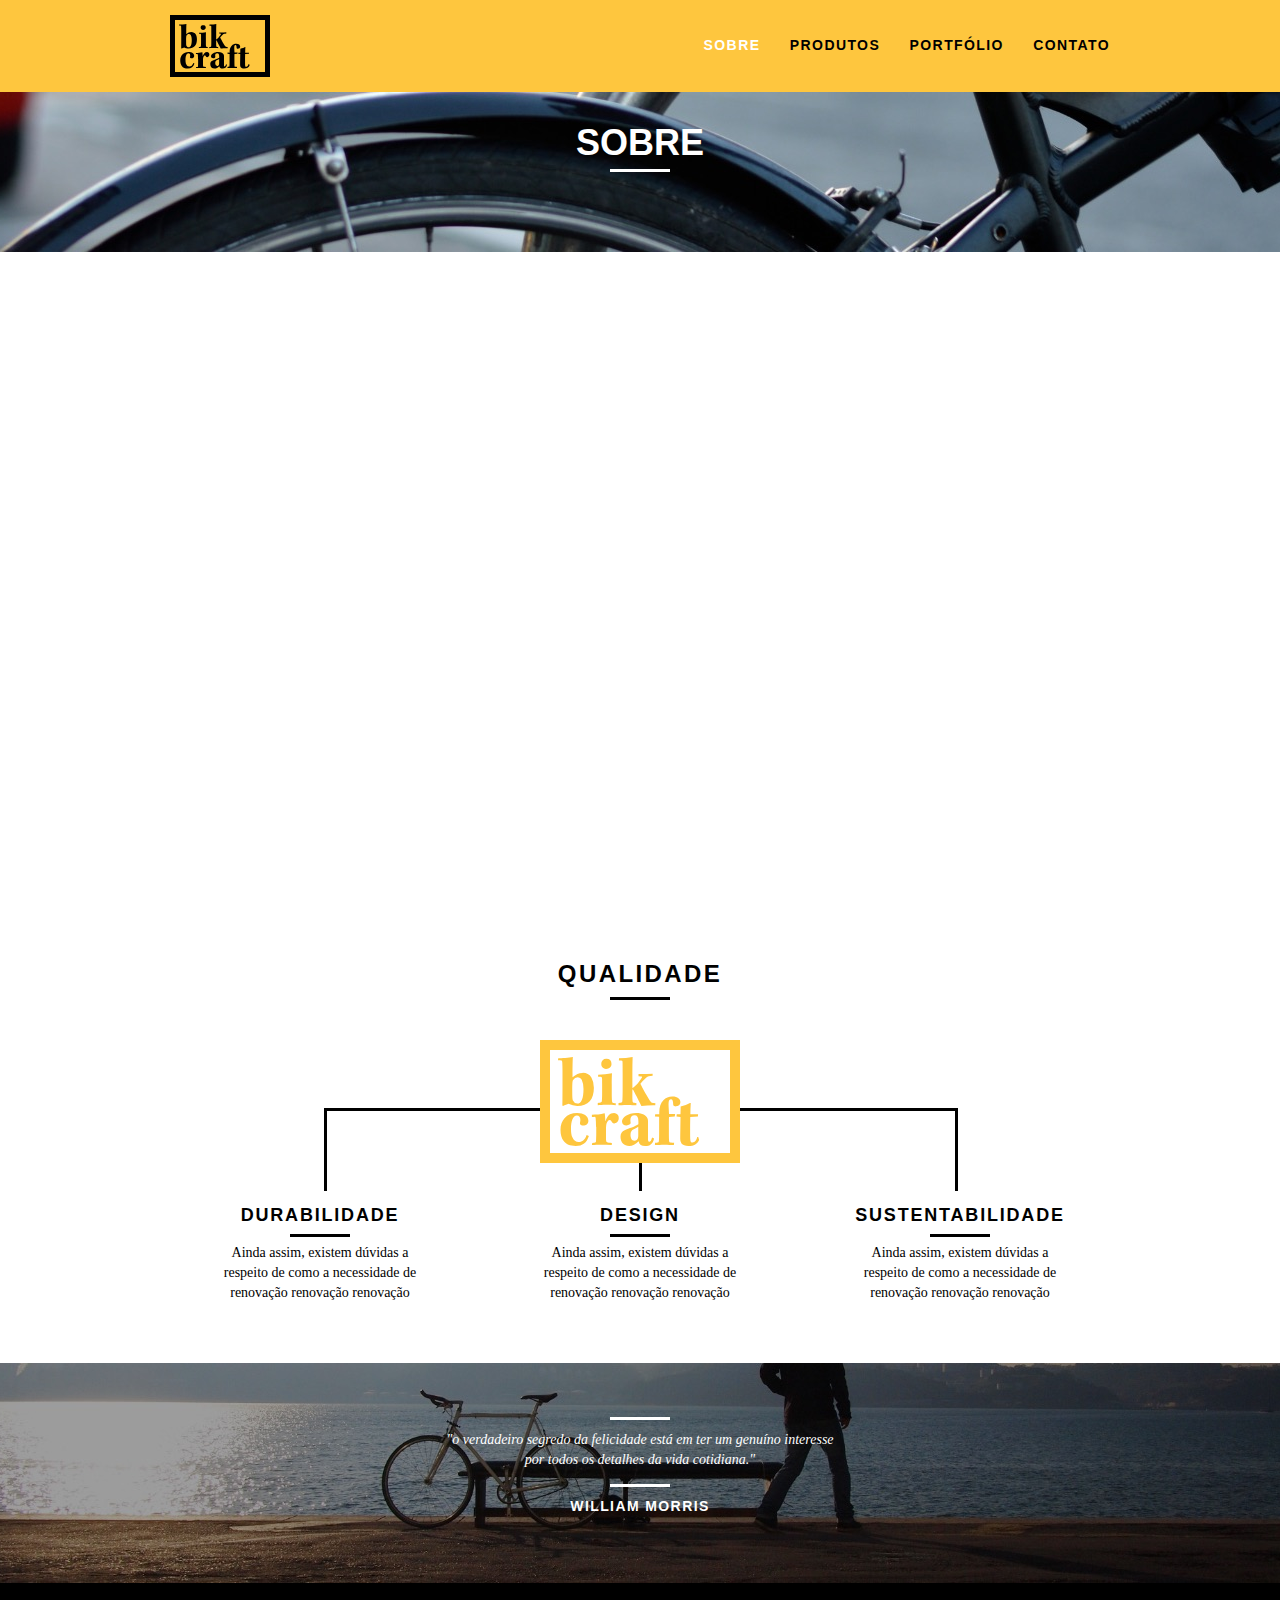
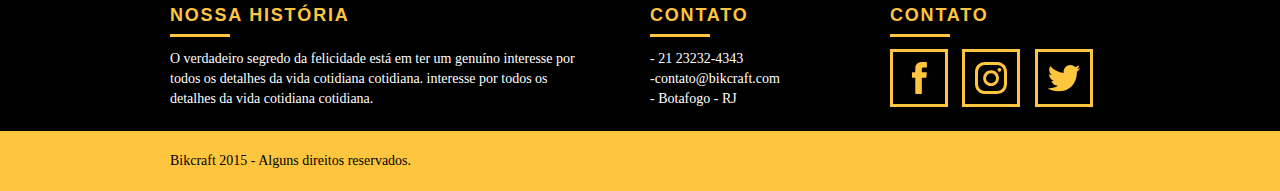
<file: sobre.html>
<!DOCTYPE html>
<html lang="pt-br">
  <head>
    <meta charset="UTF-8" />
    <title>Bikcraft - Saiba mais sobre a gente</title>

    <meta name="description" content="Compre a sua bicicleta personalizada na Bikcraft. Possuímos modelos Passeio, Retrô e Esporte.">

    <meta property="og:type" content="website"/>
    <meta property="og:title" content="Bikcraft - Saiba mais sobre a gente"/>
    <meta property="og:description" content="Compre a sua bicicleta personalizada na Bikcraft. Possuímos modelos Passeio, Retrô e Esporte"/>
    <meta property="og:url" content="https://yukioz25.github.io/Bikcraft/sobre.html"/>
    <meta property="og:image" content="https://yukioz25.github.io/Bikcraft/img/og-image.png"/>

    <meta name="viewport" content="width=device-width, initial-scale=1">

    <link rel="shortcut icon" href="favicon.ico">

    <link rel="stylesheet" href="css/style.css">
    <script>document.documentElement.classList.add("js");</script>
  </head>
  <body>
    <header class="header">
      <div class="container">
        <a href="index.html" class="grid-4">
          <img src="img/bikcraft.svg" alt="Bikcraft" />
        </a>
        <nav class="grid-12 header_menu">
          <ul>
            <li><a href="sobre.html" class="menu_ativo">Sobre</a></li>
            <li><a href="produtos.html">Produtos</a></li>
            <li><a href="portfolio.html">Portfólio</a></li>
            <li><a href="contato.html">Contato</a></li>
          </ul>
        </nav>
      </div>
    </header>

    <section class="introducao-interna interna_sobre">
			<div class="container">
				<h1 data-anime="400" class="fadeInDown">Sobre</h1>
				<p data-anime="800" class="fadeInDown">conheça mais sobre a bikcraft</p>
			</div>
		</section>

    <section class="missao_sobre container fadeInDown" data-anime="1200">
			<div class="grid-10">
				<h2 class="subtitulo-interno">História, Missão e Visão</h2>
				<p>No mundo atual, a contínua expansão de nossa atividade cumpre um papel essencial na formulação da gestão inovadora da qual fazemos parte da qual fazemos parte.</p>
				<p>No mundo atual, a contínua expansão de nossa atividade cumpre um papel essencial na formulação da gestão inovadora da qual fazemos parte da qual fazemos parte.</p>
			</div>
			<div class="grid-6">
				<h2 class="subtitulo-interno">Valores</h2>
				<ul>
					<li>- Qualidade no processo com</li>
					<li>- Foco no cliente sem perder a</li>
					<li>- Diversão, preservando a</li>
					<li>- Natureza com sustentabilidade</li>
				</ul>
			</div>

      <div class="grid-16 foto-equipe">
        <img src="img/equipe-bikcraft.jpg" alt="Equipe Bikcraft">
      </div>

    </section>


    <section class="qualidade container">
      <h2 class="subtitulo">Qualidade</h2>
      <img src="img/bikcraft-qualidade.svg" alt="Bikcraft" />
      <ul class="qualidade_lista">
        <li class="grid-1-3">
          <h3>Durabilidade</h3>
          <p>
            Ainda assim, existem dúvidas a respeito de como a necessidade de
            renovação renovação renovação
          </p>
        </li>
        <li class="grid-1-3">
          <h3>Design</h3>
          <p>
            Ainda assim, existem dúvidas a respeito de como a necessidade de
            renovação renovação renovação
          </p>
        </li>
        <li class="grid-1-3">
          <h3>Sustentabilidade</h3>
          <p>
            Ainda assim, existem dúvidas a respeito de como a necessidade de
            renovação renovação renovação
          </p>
        </li>
      </ul>
    </section>

    <div class="quebra">
      <blockquote class="quote-externo container">
        <p>
          "o verdadeiro segredo da felicidade está em ter um genuíno interesse
          por todos os detalhes da vida cotidiana."
        </p>
        <cite>WILLIAM MORRIS</cite>
      </blockquote>
    </div>
    <footer>
      <div class="footer">
        <div class="container">
          <div class="grid-8 footer_historia">
            <h3>Nossa História</h3>
            <p>O verdadeiro segredo da felicidade está em ter um genuíno interesse por todos os detalhes da vida cotidiana cotidiana. interesse por todos os detalhes da vida cotidiana cotidiana.</p>
          </div>
          <div class="grid-4 footer_contato">
            <h3>Contato</h3>
            <ul>
              <li>- 21 23232-4343</li>
              <li>-contato@bikcraft.com</li>
              <li>- Botafogo - RJ</li>
            </ul>
            </div>
            <div class="grid-4 footer_redes">
              <h3>Contato</h3>
              <ul>
                <li><a href="http://facebook.com" target="_blank"><img src="img/redes-sociais/facebook.svg" alt="Facebook Bikcraft"></a></li>
                <li><a href="http://instagram.com" target="_blank"><img src="img/redes-sociais/instagram.svg" alt="Instagram Bikcraft"></a></li>
                <li><a href="http://twitter.com" target="_blank"><img src="img/redes-sociais/twitter.svg" alt="Twitter Bikcraft"></a></li>
              </ul>
            </div>

          </div>
        </div>
      <div class="copy">
        <div class="container">
          <p class="grid-16">Bikcraft 2015 - Alguns direitos reservados.</p>
        </div>
      </div>
    </footer>

    <script src="./js/simple-anime.js"></script>
    <script src="./js/script.js"></script>
  </body>
</html>
</file>
<file: css/style.css>
html{line-height:1.15;-webkit-text-size-adjust:100%}body{margin:0}main{display:block}h1{font-size:2em;margin:.67em 0}hr{box-sizing:content-box;height:0;overflow:visible}pre{font-family:monospace,monospace;font-size:1em}a{background-color:transparent}abbr[title]{border-bottom:none;text-decoration:underline;text-decoration:underline dotted}b,strong{font-weight:bolder}code,kbd,samp{font-family:monospace,monospace;font-size:1em}small{font-size:80%}sub,sup{font-size:75%;line-height:0;position:relative;vertical-align:baseline}sub{bottom:-.25em}sup{top:-.5em}img{border-style:none}button,input,optgroup,select,textarea{font-family:inherit;font-size:100%;line-height:1.15;margin:0}button,input{overflow:visible}button,select{text-transform:none}button,[type="button"],[type="reset"],[type="submit"]{-webkit-appearance:button}button::-moz-focus-inner,[type="button"]::-moz-focus-inner,[type="reset"]::-moz-focus-inner,[type="submit"]::-moz-focus-inner{border-style:none;padding:0}button:-moz-focusring,[type="button"]:-moz-focusring,[type="reset"]:-moz-focusring,[type="submit"]:-moz-focusring{outline:1px dotted ButtonText}fieldset{padding:.35em .75em .625em}legend{box-sizing:border-box;color:inherit;display:table;max-width:100%;padding:0;white-space:normal}progress{vertical-align:baseline}textarea{overflow:auto}[type="checkbox"],[type="radio"]{box-sizing:border-box;padding:0}[type="number"]::-webkit-inner-spin-button,[type="number"]::-webkit-outer-spin-button{height:auto}[type="search"]{-webkit-appearance:textfield;outline-offset:-2px}[type="search"]::-webkit-search-decoration{-webkit-appearance:none}::-webkit-file-upload-button{-webkit-appearance:button;font:inherit}details{display:block}summary{display:list-item}template{display:none}[hidden]{display:none}a{text-decoration:none}ol,ul{list-style:none}html,body,div,span,iframe,h1,h2,h3,h4,h5,h6,p,blockquote,a,em,img,dl,dt,dd,ol,ul,li,fieldset,form,label,legend,article,footer,header,nav,section,main{margin:0;padding:0;border:0;vertical-align:baseline}h1,h2,h3,h4,h5,h6,p,a,ul{font-size:1em;font-weight:400}*,:before,:after{-webkit-box-sizing:border-box;-moz-box-sizing:border-box;box-sizing:border-box}.container{width:960px;margin:0 auto;padding:0;position:relative}.container:after,.container:before{content:" ";display:table}.container:after{clear:both}.grid-1,.grid-2,.grid-3,.grid-4,.grid-5,.grid-6,.grid-7,.grid-8,.grid-9,.grid-10,.grid-11,.grid-12,.grid-13,.grid-14,.grid-15,.grid-16,.grid-1-3{float:left;margin-left:10px;margin-right:10px}.grid-1{width:40px}.grid-2{width:100px}.grid-3{width:160px}.grid-4{width:220px}.grid-5{width:280px}.grid-6{width:340px}.grid-7{width:400px}.grid-8{width:460px}.grid-9{width:520px}.grid-10{width:580px}.grid-11{width:640px}.grid-12{width:700px}.grid-13{width:760px}.grid-14{width:820px}.grid-15{width:880px}.grid-16{width:940px}.grid-1-3{width:300px}@media only screen and (min-width: 788px) and (max-width: 979px){.container{width:768px}.grid-1{width:28px}.grid-2{width:76px}.grid-3{width:124px}.grid-4{width:172px}.grid-5{width:220px}.grid-6{width:268px}.grid-7{width:316px}.grid-8{width:364px}.grid-9{width:412px}.grid-10{width:460px}.grid-11{width:508px}.grid-12{width:556px}.grid-13{width:604px}.grid-14{width:652px}.grid-15{width:700px}.grid-16{width:748px}.grid-1-3{width:236px}}@media only screen and (max-width: 787px){.container{width:300px}.grid-1,.grid-2,.grid-3,.grid-4,.grid-5,.grid-6,.grid-7,.grid-8,.grid-9,.grid-10,.grid-11,.grid-12,.grid-13,.grid-14,.grid-15,.grid-16,.grid-1-3{width:300px;margin:0 0 20px;float:none}}body{font-family:Arial,Helvetica,sans-serif}p{font-family:Georgia,'Times New Roman',serif;font-size:14px;line-height:20px}img{display:block;max-width:100%}.btn{border:3px solid #fec63e;padding:10px 30px;color:#fec63e;font-size:14px;line-height:20px;text-transform:uppercase;font-weight:700;letter-spacing:.1em}.btn:hover{color:#fff;border-color:#fff}.btn.btn-preto:hover{color:#000;border-color:#000}.subtitulo{font-size:24px;line-height:30px;font-weight:700;letter-spacing:.1em;color:#000;text-transform:uppercase;text-align:center;margin-bottom:40px}.subtitulo:after{content:'';display:block;width:60px;height:3px;background:#000;margin:8px auto}.subtitulo-interno{font-size:24px;line-height:30px;font-weight:700;letter-spacing:.1em;color:#000;text-transform:uppercase;margin-bottom:20px}.subtitulo-interno:after{content:'';display:block;width:60px;height:3px;background:#000;margin:8px 0}.header{position:fixed;top:0;width:100%;background:#fec63e;padding:15px 0;z-index:10}.header_menu{text-align:right}.header_menu ul li{display:inline-block;margin-left:25px;margin-top:20px}.header_menu ul li a{color:#000;font-weight:700;text-transform:uppercase;letter-spacing:.1em;font-size:14px;line-height:20px;padding:10px 0}.header_menu ul li a:hover{color:#fff}.header_menu ul li a.menu_ativo{color:#fff}.introducao{width:100%;height:380px;background:url(../img/bg.jpg) no-repeat center;background-size:cover;margin-top:92px;text-align:center;padding-top:80px}.introducao h1{font-size:48px;color:#fff;font-weight:700;text-transform:uppercase}.quote-externo{max-width:320px;margin:0 auto;margin-bottom:40px;color:#fff}.quote-externo p{font-style:italic}.quote-externo p:before,.quote-externo p:after{content:'';display:block;width:60px;height:3px;background:#fff;margin:14px auto 10px}.quote-externo cite{font-style:normal;font-weight:700;font-size:14px;letter-spacing:.1em}.introducao-interna{width:100%;margin-top:92px;height:160px;text-align:center;color:#fff;padding-top:30px}.introducao-interna h1{font-size:36px;font-weight:700;text-transform:uppercase}.introducao-interna h1:after{content:'';display:block;width:60px;height:3px;background:#fff;margin:6px auto 10px}.produtos{padding:60px 0}.produtos_lista li{background:#fec63e;text-align:center}.produtos_lista li img{margin:0 auto}.produtos_lista li h3{font-weight:700;font-size:18px;line-height:25px;text-transform:uppercase;letter-spacing:.1em;margin-top:20px}.produtos_lista li h3:after{content:'';display:block;width:60px;height:3px;background:#000;margin:2px auto}.produtos_lista li p{padding:10px 20px 20px}.produtos_icone{background:#000;padding:20px}.call{padding-top:40px;text-align:center;clear:both}.call p{margin-bottom:20px}.portfolio{width:100%;background:#000;padding:40px 0}.portfolio .subtitulo{color:#fec63e}.portfolio .subtitulo:after{background:#fec63e}.portfolio_lista li:last-child{margin-top:20px}.portfolio .call p{color:#fff}.qualidade{padding:60px 0}.qualidade:after{content:'';width:634px;height:83px;display:block;background:url(../img/linhas.svg) no-repeat center;position:absolute;top:209px;right:162px;z-index:-1}.qualidade img{margin:0 auto}.qualidade_lista{padding-top:20px;overflow:hidden}.qualidade_lista li{text-align:center;padding:0 40px}.qualidade_lista li h3{font-weight:700;font-size:18px;line-height:25px;text-transform:uppercase;letter-spacing:.1em;margin-top:20px}.qualidade_lista li h3:after{content:'';display:block;width:60px;height:3px;background:#000;margin:6px auto}.quebra{width:100%;height:220px;background:url(../img/bg-footer.jpg) no-repeat center;background-size:cover;text-align:center;padding-top:40px}.quebra .quote-externo{max-width:400px}.footer{width:100%;background:#000;color:#fff;padding:20px 0}.footer h3{font-size:18px;line-height:25px;color:#fec63e;text-transform:uppercase;letter-spacing:.1em;font-weight:700}.footer h3:after{content:'';display:block;width:60px;height:3px;background:#fec63e;margin:6px 0 12px}.footer_historia{padding-right:40px}.footer_contato ul li{font-size:14px;line-height:20px;font-family:Georgia,'Times New Roman',serif}.footer_redes ul li{display:inline-block;margin-right:10px}.footer_redes ul li a{border:3px solid #fec63e;display:block;padding:10px}.footer_redes ul li a:hover{border-color:#fff}.copy{width:100%;background:#fec63e;padding:20px}.js [data-slide]{position:relative}.js [data-slide] > *{position:absolute;top:0;opacity:0}.js [data-slide] > .active{position:relative;opacity:1;transition:opacity 500ms}.js [data-slide-nav]{display:block;text-align:center;margin-top:20px}.js [data-slide-nav] button{display:inline-block;width:12px;height:12px;margin:4px;border:none;padding:0;border-radius:6px;text-indent:-99px;overflow:hidden;background:#1d1d1d}.js [data-slide-nav] button.active{background:#fec63e}.js [data-anime]{opacity:0}.js .fadeInDown{transform:translate3d(0,-20px,0)}.js .anime{opacity:1;transform:none;transition:opacity 800ms,transform 800ms}.nao-aparece{visibility:hidden;position:absolute;height:0}#form-sucesso{color:#31aa39}#form-erro{color:#f64540}.interna_sobre{background:url(../img/bg-sobre.jpg) no-repeat center;background-size:cover}.missao_sobre{padding-top:60px}.missao_sobre p{font-size:18px;line-height:25px;margin-bottom:1em;padding-right:60px}.missao_sobre ul li{font-family:Georgia,'Times New Roman',serif;font-size:18px;line-height:30px}.foto-equipe{padding-top:20px}.interna_produtos{background:url(../img/bg-produtos.jpg) no-repeat center;background-size:cover}.produto_item{padding-top:60px}.produto_item h2{color:#fff;font-size:36px;text-transform:uppercase;letter-spacing:.1em;font-weight:700;position:relative;top:-180px;text-align:center;margin-bottom:-56px}.produto_item h2:after,.produto_item h2:before{content:'';display:block;width:60px;height:3px;background:#fff;margin:6px auto 8px}.produto_icone{background:#000;padding:70px 0}.produto_icone img{margin:0 auto}.produto_info{background:#000}.produto_info p{color:#fff;font-size:18px;line-height:25px;height:180px;padding:30px 40px}.produto_info ul li{background:#fec63e;text-transform:uppercase;font-size:18px;line-height:20px;font-weight:700;float:left;width:229px;height:48px;text-align:center;padding-top:16px}.produto_info ul li:nth-child(1),.produto_info ul li:nth-child(2){margin-bottom:2px}.produto_info ul li:nth-child(even){margin-left:2px}.orcamento{background:#000;width:100%;margin-top:60px;padding:40px 0}.orcamento h2{color:#fec63e}.orcamento h2:after{background:#fec63e}.form{padding-right:60px}.form label{display:block;color:#fff;font-family:Georgia,'Times New Roman',serif;font-size:18px;line-height:25px;margin-bottom:4px}.form input{display:block;width:100%;border:4px solid #fec63e;background:none;color:#fff;padding:7px 10px;margin-bottom:10px;outline:none;font-size:14px;font-family:Georgia,'Times New Roman',serif}.form textarea{display:block;width:100%;height:120px;border:4px solid #fec63e;background:none;color:#fff;padding:7px 10px;margin-bottom:20px;outline:none;font-size:14px;font-family:Georgia,'Times New Roman',serif}.form button{padding:7px 40px;background:none}.orcamento_dados{color:#fff}.orcamento_dados h3{font-size:18px;line-height:25px;text-transform:uppercase;color:#fec63e;font-weight:700}.orcamento_dados span{display:block;font-size:18px;line-height:30px;font-family:Georgia,'Times New Roman',serif}.orcamento_dados span:nth-of-type(2){margin-bottom:40px}.orcamento_dados ul{padding-right:60px}.orcamento_dados ul li{font-family:Georgia,'Times New Roman',serif;font-size:14px;padding:10px 15px}.orcamento_dados ul li:nth-child(odd){background:#1d1d1d}.orcamento_dados p{margin:8px 0}.interna_portfolio{background:url(../img/bg-portfolio.jpg) no-repeat center;background-size:cover}.quote_clientes{padding:60px 0;max-width:460px;margin:0 auto}.quote_clientes p{text-align:center;font-family:Georgia,'Times New Roman',serif;font-size:18px;line-height:25px;font-style:italic;margin-bottom:20px}.quote_clientes cite{font-size:18px;font-weight:700;text-align:right;float:right;font-style:normal}.interna_contato{background:url(../img/bg-contato.jpg) no-repeat center;background-size:cover}.contato{padding:40px 0}.contato_form{padding-right:60px}.contato_form label{display:block;font-family:Georgia,'Times New Roman',serif;font-size:18px;line-height:25px;margin-bottom:4px}.contato_form input{display:block;width:100%;border:4px solid #fec63e;background:none;padding:7px 10px;margin-bottom:10px;outline:none;font-size:14px;font-family:Georgia,'Times New Roman',serif}.contato_form textarea{display:block;width:100%;height:120px;border:4px solid #fec63e;background:none;padding:7px 10px;margin-bottom:20px;outline:none;font-size:14px;font-family:Georgia,'Times New Roman',serif}.contato_form button{padding:7px 40px;background:none}.orcamento_dados{color:#fff}.contato_dados h3{font-size:18px;line-height:25px;text-transform:uppercase;color:#fec63e;font-weight:700}.contato_dados span{display:block;font-size:18px;line-height:30px;font-family:Georgia,'Times New Roman',serif}.contato_dados span:nth-of-type(1){margin-bottom:30px}.contato_dados ul{margin-top:10px}.contato_dados ul li{display:inline-block;margin-right:10px}.contato_dados ul li a{border:3px solid #fec63e;display:block;padding:10px}.contato_dados ul li a:hover{border-color:#000}.contato_mapa{margin-bottom:60px}@media only screen and (min-width: 788px) and (max-width: 979px){.qualidade:after{right:66px}.qualidade_lista li{padding:0 10px}.footer_redes ul li a{border:3px solid #fec63e;display:block;padding:6px}.footer_redes ul li a img{width:26px;height:26px}.produto_item h2{top:-150px;margin-bottom:-56px}.produto_icone{padding:41px 0}.produto_info p{font-size:14px;line-height:20px;height:122px;padding:20px 30px}.produto_info ul li{width:181px;height:48px}}@media only screen and (max-width: 787px){.header{position:relative;padding-bottom:0}.header img{margin:0 auto 10px}.header_menu{text-align:center}.header_menu ul li{margin:5px}.header_menu ul li a{color:#000;border:4px solid #000;width:136px;display:block;float:left}.header_menu ul li a:hover{border-color:#fff}.header_menu ul li a.menu_ativo{border-color:#fff}.introducao h1{font-size:36px}.introducao{margin-top:0;padding-top:40px;background:url(../img/bg-mobile.jpg) no-repeat center;background-size:cover}.introducao-interna{margin-top:0}.call{padding-top:10px}.qualidade:after{display:none}.missao_sobre p{font-size:14px;line-height:20px;padding-right:0}.missao_sobre ul li{font-size:14px;line-height:25px}.produto_item h2{top:-100px;margin-bottom:-68px}.produto_icone{padding:41px 0}.produto_info p{font-size:14px;line-height:20px;height:auto;padding:20px 30px}.produto_info ul li{width:149px;height:48px;font-size:14px;line-height:20px;padding-top:14px}.form{padding-right:0}.orcamento_dados ul{padding-right:0}.contato_form{padding-right:0;margin-bottom:40px}}
</file>
